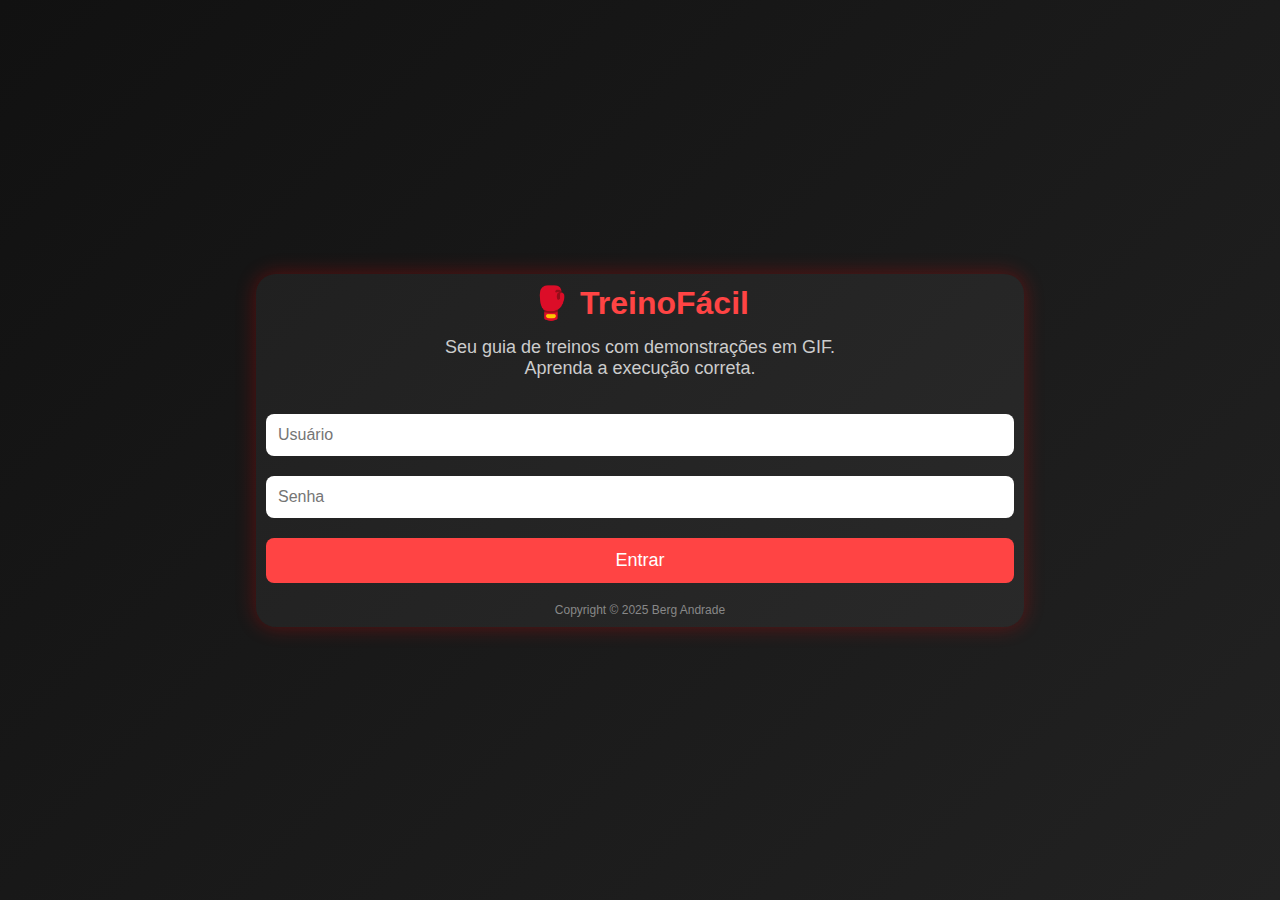
<file: index.html>
<!DOCTYPE html>
<html lang="pt-BR">
<head>
  <meta charset="UTF-8">
  <meta name="viewport" content="width=device-width, initial-scale=1.0">
  <title>Treino Fácil</title>
  <link rel="stylesheet" href="style2.css">
  
</head>
<body>

  <div class="container2" id="inicio">
    <h1>🥊 TreinoFácil</h1>
    <p>Seu guia de treinos com demonstrações em GIF.<br>
       Aprenda a execução correta.</p>

    <div class="login2" id="loginBox">
      <input type="text" placeholder="Usuário" id="usuario">
      <input type="password" placeholder="Senha" id="senha">
      <button class="btn2" onclick="fazerLogin()">Entrar</button>
    </div>

    <footer>Copyright &copy; 2025 Berg Andrade</footer>
  </div>

  <script src="script.js"></script>



</body>
</html>
</file>
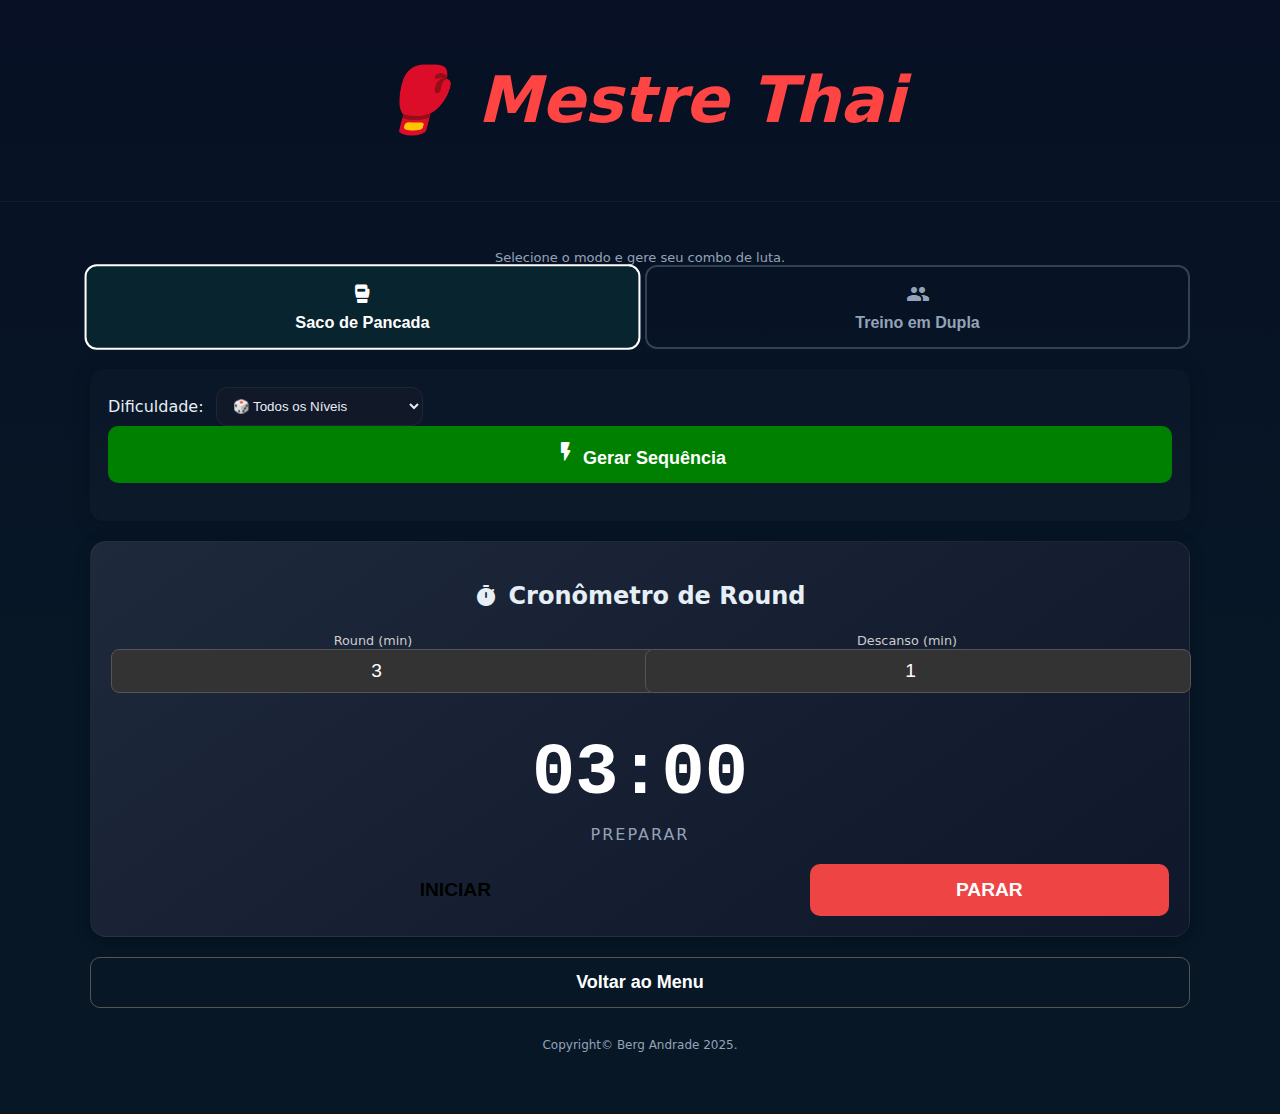
<file: muaythai.html>
<!DOCTYPE html>
<html lang="pt-BR">
<head>
    <meta charset="UTF-8">
    <meta name="viewport" content="width=device-width, initial-scale=1.0">
    <title>Mestre Muay Thai - TreinoFácil</title>
    <link rel="shortcut icon" href="img/logo_treinoFacil.png" type="image/png">
    <link href="https://fonts.googleapis.com/icon?family=Material+Icons+Round" rel="stylesheet">
    <link rel="stylesheet" href="style.css">

    <!-- PWA -->
    <link rel="manifest" href="manifest.json">
    <meta name="theme-color" content="#10b981">

    <style>
        /* Estilos Exclusivos desta Página */
        .thai-card {
            background: linear-gradient(145deg, #1e293b, #0f172a);
            border: 1px solid rgba(255,255,255,0.05);
            border-radius: 16px;
            padding: 20px;
            margin-bottom: 20px;
            box-shadow: 0 4px 15px rgba(0,0,0,0.3);
        }

        .mode-selector {
            display: flex; gap: 10px; margin-bottom: 20px; justify-content: center;
        }
        
        .mode-btn {
            flex: 1; padding: 15px; border-radius: 12px; border: 2px solid #334155;
            background: transparent; color: #94a3b8; cursor: pointer; transition: 0.3s;
            display: flex; flex-direction: column; align-items: center; gap: 8px;
        }
        
        .mode-btn.active {
            border-color: var(--primary); background: rgba(16, 185, 129, 0.1);
            color: #fff; transform: scale(1.02);
        }

        .combo-display {
            display: none; text-align: center; animation: slideUp 0.4s ease;
        }

        .combo-title {
            font-size: 1.8rem; color: var(--gold); margin: 10px 0; text-transform: uppercase; letter-spacing: 1px;
        }

        .step-list {
            text-align: left; margin-top: 20px; background: rgba(0,0,0,0.2);
            padding: 15px; border-radius: 10px; border-left: 4px solid var(--primary);
        }

        .step-item {
            margin-bottom: 12px; display: flex; gap: 10px; align-items: flex-start;
        }

        .step-number {
            background: var(--primary); color: #000; font-weight: bold;
            width: 24px; height: 24px; border-radius: 50%; display: flex;
            align-items: center; justify-content: center; font-size: 0.8rem; flex-shrink: 0;
        }

        .tag {
            display: inline-block; padding: 4px 10px; border-radius: 20px;
            font-size: 0.7rem; text-transform: uppercase; font-weight: bold;
            margin-bottom: 10px;
        }
        .tag-saco { background: #ef4444; color: #fff; }
        .tag-dupla { background: #3b82f6; color: #fff; }

        @keyframes slideUp { from {opacity:0; transform:translateY(20px);} to {opacity:1; transform:translateY(0);} }
    </style>
</head>
<body>

<header> 
    <h1>🥊 Mestre Thai</h1>
</header>
  
<main class="container">
    
    <div class="info1">Selecione o modo e gere seu combo de luta.</div>

    <!-- Seletor de Modo -->
    <div class="mode-selector">
        <button class="mode-btn active" onclick="setMode('saco', this)">
            <span class="material-icons-round">sports_mma</span>
            Saco de Pancada
        </button>
        <button class="mode-btn" onclick="setMode('dupla', this)">
            <span class="material-icons-round">people</span>
            Treino em Dupla
        </button>
    </div>

    <div class="card">
        <div class="controls">
            <label>Dificuldade:</label>
            <select id="difficulty">
                <option value="todos">🎲 Todos os Níveis</option>
                <option value="iniciante">🟢 Iniciante (Básico)</option>
                <option value="intermediario">🟡 Intermediário (Combos)</option>
                <option value="avancado">🔴 Avançado (Técnico)</option>
            </select>
        </div>

        <button class="btn1" id="btnGerar" onclick="gerarCombo()">
            <span class="material-icons-round">flash_on</span> Gerar Sequência
        </button>
    </div>

    <!-- Timer de Intervalo (Round Timer) -->
<div class="thai-card" style="text-align: center; margin-top: 20px;">
    <h2 style="color: var(--primary); display: flex; align-items: center; justify-content: center; gap: 10px;">
        <span class="material-icons-round">timer</span> Cronômetro de Round
    </h2>

    <!-- Inputs de Configuração -->
    <div style="display: flex; gap: 10px; justify-content: center; margin: 20px 0;">
        <div style="flex: 1;">
            <label style="font-size: 0.8rem; color: #ccc;">Round (min)</label>
            <input type="number" id="roundTime" value="3" style="width: 100%; text-align: center; font-size: 1.2rem; background: #333; border: 1px solid #555; border-radius: 8px; padding: 10px; color: #fff;">
        </div>
        <div style="flex: 1;">
            <label style="font-size: 0.8rem; color: #ccc;">Descanso (min)</label>
            <input type="number" id="restTime" value="1" style="width: 100%; text-align: center; font-size: 1.2rem; background: #333; border: 1px solid #555; border-radius: 8px; padding: 10px; color: #fff;">
        </div>
    </div>

    <!-- Mostrador Gigante -->
    <div id="timerDisplay" style="font-size: 4.5rem; font-weight: bold; color: #fff; font-family: monospace; margin: 10px 0; transition: color 0.3s;">
        03:00
    </div>
    <div id="statusLabel" style="color: var(--muted); font-size: 1rem; margin-bottom: 20px; text-transform: uppercase; letter-spacing: 2px;">PREPARAR</div>

            <!-- Botões do Timer -->
    <div style="display: flex; gap: 10px; margin-top: 20px;">
        <button id="btnStartTimer" onclick="toggleFightTimer()" style="flex: 2; padding: 15px; font-size: 1.2rem; font-weight: bold; background: var(--primary); color: #000; border: none; border-radius: 10px; cursor: pointer;">
            INICIAR
        </button>
        
        <button onclick="resetFightTimer()" style="flex: 1; padding: 15px; font-size: 1.2rem; font-weight: bold; background: #ef4444; color: #fff; border: none; border-radius: 10px; cursor: pointer;">
            PARAR
        </button>
    </div>

    </div>

<!-- Som do Gongo (Reutilizando o mesmo arquivo) -->
<audio id="fightGong" src="audio/gong-sound2.mp3" preload="auto"></audio>


    <!-- Área de Resultado -->
    <div id="resultado" class="thai-card combo-display">
        <span id="tagTipo" class="tag"></span>
        <h2 id="nomeCombo" class="combo-title"></h2>
        
        <div id="visualizacao" style="font-size: 1.2rem; margin: 15px 0; color: #fff;">
            <!-- Ex: Jab + Direto + Chute -->
        </div>

        <div class="step-list" id="passoApasso">
            <!-- Passos inseridos via JS -->
        </div>

        <div style="margin-top: 20px; color: var(--muted); font-size: 0.9rem;">
            💡 <span id="dicaMestre"></span>
        </div>
    </div>

    <button class="btn2" onclick="window.location.href='treino.html'" style="background: transparent; border: 1px solid #555;">
        Voltar ao Menu
    </button>

    <footer>Copyright&copy; Berg Andrade 2025.</footer>

</main>

<script>
    // =========================================
    // 🧠 CÉREBRO TÉCNICO (Dicionário de Movimentos)
    // =========================================
    // O sistema consulta aqui para explicar qualquer golpe automaticamente
    const DICIONARIO_TECNICO = {
        "Jab": "Lance a mão da frente rápida e reta, protegendo o queixo com o ombro.",
        "Direto": "Gire o quadril e o pé de trás, lançando a mão de trás com força.",
        "Cruzado": "Cotovelo a 90 graus, gire o tronco e bata na lateral.",
        "Gancho": "Bata de baixo para cima, buscando o queixo ou fígado.",
        "Uppercut": "Flexione o joelho e exploda para cima com o soco.",
        "Chute Low Kick": "Dê um passo diagonal, gire o quadril e bata com a canela na coxa.",
        "Chute Médio (Costela)": "Gire todo o corpo, braço de bloqueio esticado, canela na costela.",
        "Chute Alto (High Kick)": "Exige flexibilidade. Mire no pescoço/cabeça girando o pé de apoio.",
        "Teep (Frontal)": "Levante o joelho e empurre com a sola do pé para afastar.",
        "Joelhada Frontal": "Segure (clinch) imaginário, projete o quadril para frente e bata com o joelho.",
        "Joelhada Voadora": "Salte trocando a base no ar e projete o joelho.",
        "Cotovelada Horizontal": "Corte o ar na horizontal, acertando com a ponta do cotovelo.",
        "Cotovelada Ascendente": "Passe o cotovelo entre a guarda do oponente, subindo.",
        "Cotovelada Giratória": "Gire o corpo de costas e acerte o cotovelo cego.",
        "Bloqueio (Check)": "Levante a perna com a canela virada para fora para defender o chute.",
        "Esquiva": "Mova o tronco ou a cabeça para sair da trajetória do golpe.",
        "Clinch": "Domine o pescoço do oponente com as duas mãos por dentro.",
        "Switch (Troca Base)": "Troque a posição dos pés rapidamente para chutar com a perna da frente."
    };

    // =========================================
    // 🥊 BANCO DE DADOS MASSIVO (As Sequências)
    // =========================================
    const DATABASE_COMBOS = [
        
        // ---------------------------------------------------------
        // 🟢 SACO DE PANCADA - INICIANTE (Foco: Base e Linha Reta)
        // ---------------------------------------------------------
        { t: 'saco', n: 'iniciante', nome: "O Clássico", seq: ["Jab", "Direto", "Chute Low Kick"] },
        { t: 'saco', n: 'iniciante', nome: "Abertura de Guarda", seq: ["Jab", "Jab", "Direto"] },
        { t: 'saco', n: 'iniciante', nome: "Empurra e Chuta", seq: ["Teep (Frontal)", "Chute Médio (Costela)"] },
        { t: 'saco', n: 'iniciante', nome: "Boxe Básico", seq: ["Jab", "Cruzado", "Chute Low Kick"] },
        { t: 'saco', n: 'iniciante', nome: "Joelho Simples", seq: ["Jab", "Direto", "Joelhada Frontal"] },
        { t: 'saco', n: 'iniciante', nome: "Blitz de Soco", seq: ["Jab", "Direto", "Cruzado", "Direto"] },
        { t: 'saco', n: 'iniciante', nome: "Chute Duplo", seq: ["Chute Médio (Costela)", "Chute Médio (Costela)"] },
        { t: 'saco', n: 'iniciante', nome: "Contra-Ataque Base", seq: ["Bloqueio (Check)", "Chute Médio (Costela)"] },
        { t: 'saco', n: 'iniciante', nome: "Distância", seq: ["Teep (Frontal)", "Direto", "Teep (Frontal)"] },
        { t: 'saco', n: 'iniciante', nome: "Cruzado Final", seq: ["Direto", "Cruzado", "Chute Low Kick"] },
        { t: 'saco', n: 'iniciante', nome: "Uppercut Setup", seq: ["Jab", "Uppercut", "Cruzado"] },
        { t: 'saco', n: 'iniciante', nome: "Corpo e Cabeça", seq: ["Jab", "Gancho", "Chute Low Kick"] },
        { t: 'saco', n: 'iniciante', nome: "Simples e Eficaz", seq: ["Direto", "Chute Médio (Costela)"] },
        { t: 'saco', n: 'iniciante', nome: "Avanço", seq: ["Jab", "Passo a frente", "Joelhada Frontal"] },
        { t: 'saco', n: 'iniciante', nome: "Saída Lateral", seq: ["Jab", "Esquiva", "Chute Low Kick"] },

        // ---------------------------------------------------------
        // 🟡 SACO DE PANCADA - INTERMEDIÁRIO (Foco: Cotovelos e Cruzados)
        // ---------------------------------------------------------
        { t: 'saco', n: 'intermediario', nome: "Combo Holandês", seq: ["Gancho", "Cruzado", "Chute Low Kick"] },
        { t: 'saco', n: 'intermediario', nome: "Navalha", seq: ["Direto", "Cotovelada Horizontal", "Joelhada Frontal"] },
        { t: 'saco', n: 'intermediario', nome: "Troca Base", seq: ["Jab", "Switch (Troca Base)", "Chute Médio (Costela)"] },
        { t: 'saco', n: 'intermediario', nome: "Falso Teep", seq: ["Teep (Frontal)", "Direto", "Cotovelada Ascendente"] },
        { t: 'saco', n: 'intermediario', nome: "Quebra Costela", seq: ["Cruzado", "Chute Médio (Costela)", "Chute Médio (Costela)"] },
        { t: 'saco', n: 'intermediario', nome: "Upper Mortal", seq: ["Jab", "Uppercut", "Cotovelada Horizontal"] },
        { t: 'saco', n: 'intermediario', nome: "Clinch Fake", seq: ["Jab", "Mão esticada (fake)", "Cotovelada Cortante"] },
        { t: 'saco', n: 'intermediario', nome: "Recuo e Ataque", seq: ["Teep (Frontal)", "Passo atrás", "Chute Alto (High Kick)"] },
        { t: 'saco', n: 'intermediario', nome: "Linha de Cintura", seq: ["Jab", "Gancho no Fígado", "Chute Low Kick"] },
        { t: 'saco', n: 'intermediario', nome: "Cotovelo Duplo", seq: ["Cotovelada Horizontal", "Cotovelada de Volta", "Joelhada"] },
        
        // ---------------------------------------------------------
        // 🔴 SACO DE PANCADA - AVANÇADO (Foco: Giros e Fintas)
        // ---------------------------------------------------------
        { t: 'saco', n: 'avancado', nome: "O Tornado", seq: ["Jab", "Cotovelada Giratória", "Chute Alto (High Kick)"] },
        { t: 'saco', n: 'avancado', nome: "Superman", seq: ["Finta de Chute", "Superman Punch (Direto saltando)", "Chute Low Kick"] },
        { t: 'saco', n: 'avancado', nome: "Joelho Voador", seq: ["1-2 (Jab Direto)", "Segura Saco", "Joelhada Voadora"] },
        { t: 'saco', n: 'avancado', nome: "Matador de Guarda", seq: ["Teep (Frontal)", "Finta Teep", "Cotovelada Ascendente", "Joelhada"] },
        { t: 'saco', n: 'avancado', nome: "Saenchai Style", seq: ["Esquiva para trás", "Chute na perna de apoio (rasteira)", "Chute Alto"] },
        { t: 'saco', n: 'avancado', nome: "Cotovelo Reverso", seq: ["Direto", "Esquiva lateral", "Cotovelada Giratória"] },
        { t: 'saco', n: 'avancado', nome: "Combo 8 Armas", seq: ["Chute", "Soco", "Cotovelo", "Joelho"] },

        // ---------------------------------------------------------
        // 🔵 DUPLA / SPARRING (Foco: Ação e Reação)
        // ---------------------------------------------------------
        { t: 'dupla', n: 'iniciante', nome: "Bate e Bloqueia", seq: ["A: Chute Low Kick", "B: Bloqueio (Check)", "B: Responde Chute"] },
        { t: 'dupla', n: 'iniciante', nome: "1-2 e Esquiva", seq: ["A: Jab Direto", "B: Bloqueia e Esquiva", "B: Cruzado resposta"] },
        { t: 'dupla', n: 'iniciante', nome: "Ping Pong de Chute", seq: ["A: Chute Costela", "B: Bloqueia e Chuta", "A: Bloqueia e Chuta"] },
        { t: 'dupla', n: 'iniciante', nome: "Defesa de Teep", seq: ["A: Teep", "B: Desvia com a mão", "B: Entra com Direto"] },
        
        { t: 'dupla', n: 'intermediario', nome: "Clinch Básico", seq: ["Entrada em Clinch", "A: Joelhada Lateral", "B: Gira o parceiro"] },
        { t: 'dupla', n: 'intermediario', nome: "Pega Chute", seq: ["A: Chute Médio", "B: Segura a perna", "B: Rasteira ou Soco"] },
        { t: 'dupla', n: 'intermediario', nome: "Contra Cruzado", seq: ["A: Cruzado", "B: Bloqueio Alto", "B: Cotovelada ou Joelho"] },
        
        { t: 'dupla', n: 'avancado', nome: "Clinch Pro", seq: ["Clinch", "Desequilíbrio (Banda)", "Cotovelada na saída"] },
        { t: 'dupla', n: 'avancado', nome: "Sparring Técnico", seq: ["Luta simulada", "Apenas 20% de força", "Foco na técnica"] },
        { t: 'dupla', n: 'avancado', nome: "Varrida", seq: ["A: Chute Alto", "B: Esquiva abaixando", "B: Low Kick na base"] }
    ];

    // =========================================
    // ⚙️ LÓGICA DO PROGRAMA
    // =========================================
    let modoAtual = 'saco';

    function setMode(modo, btn) {
        modoAtual = modo;
        document.querySelectorAll('.mode-btn').forEach(b => b.classList.remove('active'));
        btn.classList.add('active');
    }

    function gerarCombo() {
        const dificuldade = document.getElementById('difficulty').value;
        const display = document.getElementById('resultado');
        const listaPassos = document.getElementById('passoApasso');
        
        // 1. Filtra o Banco de Dados
        let candidatos = DATABASE_COMBOS.filter(c => c.t === modoAtual);
        
        if (dificuldade !== 'todos') {
            candidatos = candidatos.filter(c => c.n === dificuldade);
        }

        if (candidatos.length === 0) {
            alert("Ops! Adicione mais combos neste nível.");
            return;
        }

        // 2. Sorteia (Random)
        const sorteado = candidatos[Math.floor(Math.random() * candidatos.length)];

        // 3. Renderiza Título e Tags
        document.getElementById('tagTipo').className = `tag tag-${sorteado.t}`;
        document.getElementById('tagTipo').innerText = sorteado.t === 'saco' ? 'Saco de Pancada' : 'Treino em Dupla';
        document.getElementById('nomeCombo').innerText = sorteado.nome;
        
        // 4. Renderiza Sequência Visual
        document.getElementById('visualizacao').innerHTML = sorteado.seq.join(" <span style='color:var(--primary)'>➜</span> ");

        // 5. GERAÇÃO AUTOMÁTICA DE PASSOS (O Segredo!)
        // O sistema lê o golpe e busca a explicação no dicionário técnico
        let htmlPassos = "";
        
        sorteado.seq.forEach((golpe, index) => {
            // Tenta achar a explicação exata ou uma genérica
            let explicacao = "Execute o movimento com técnica e velocidade.";
            
            // Busca inteligente no dicionário (Keywords)
            for (const chave in DICIONARIO_TECNICO) {
                if (golpe.includes(chave)) {
                    explicacao = DICIONARIO_TECNICO[chave];
                    break;
                }
            }

            htmlPassos += `
                <div class="step-item">
                    <div class="step-number">${index + 1}</div>
                    <div>
                        <strong>${golpe}:</strong><br>
                        <span style="font-size:0.9em; color:#ccc">${explicacao}</span>
                    </div>
                </div>
            `;
        });

        listaPassos.innerHTML = htmlPassos;
        
        // Dica Aleatória
        const dicas = [
            "Mantenha a guarda alta o tempo todo!",
            "Solte o ar ao bater (faça o som 'Shhh').",
            "Gire o quadril para ganhar potência.",
            "Não cruze as pernas ao caminhar.",
            "Fique leve na ponta dos pés."
        ];
        document.getElementById('dicaMestre').innerText = dicas[Math.floor(Math.random() * dicas.length)];

        // Animação
        display.style.display = 'none';
        setTimeout(() => {
            display.style.display = 'block';
            display.scrollIntoView({ behavior: 'smooth' });
        }, 100);
    }

        // =========================================
    // ⏱️ LÓGICA DO ROUND TIMER (LUTA/DESCANSO)

    let fightInterval = null;
    let fightSeconds = 0;
    let isRunning = false;  
    let currentMode = 'round'; // 'round' ou 'rest'

    const display = document.getElementById('timerDisplay');
    const statusLbl = document.getElementById('statusLabel');
    const btnTimer = document.getElementById('btnStartTimer');
    const gong = document.getElementById('fightGong');

    function toggleFightTimer() {
        if (isRunning) {
            // Pausar
            clearInterval(fightInterval);
            isRunning = false;
            btnTimer.innerText = "CONTINUAR";
            btnTimer.style.background = "#fbbf24"; // Amarelo
        } else {
            // Iniciar / Continuar
            if (fightSeconds <= 0) {
                setupRound(); // Começa do zero se estiver zerado
            }
            startTick();
            btnTimer.innerText = "PAUSAR";
            btnTimer.style.background = "#38bdf8"; // Azul
        }
    }

    function resetFightTimer() {
        // Para tudo e zera
        clearInterval(fightInterval);
        isRunning = false;
        fightSeconds = 0;
        currentMode = 'round';

        // Reseta visual
        const rMin = parseInt(document.getElementById('roundTime').value) || 3;
        display.innerText = `${rMin.toString().padStart(2,'0')}:00`;
        
        statusLbl.innerText = "PREPARAR";
        statusLbl.style.color = "var(--muted)";
        display.style.color = "#fff";
        
        btnTimer.innerText = "INICIAR";
        btnTimer.style.background = "var(--primary)"; // Verde
    }

    function setupRound() {
        const rMin = parseInt(document.getElementById('roundTime').value) || 3;
        fightSeconds = rMin * 60;
        currentMode = 'round';
        updateVisuals('LUTAR!', '#10b981', '#fff'); // Verde
        try { gong.play(); } catch(e){}
    }

    function setupRest() {
        const rMin = parseInt(document.getElementById('restTime').value) || 1;
        fightSeconds = rMin * 60;
        currentMode = 'rest';
        updateVisuals('DESCANSO', '#38bdf8', '#38bdf8'); // Azul
        try { gong.play(); } catch(e){}
    }

    function startTick() {
        isRunning = true;
        fightInterval = setInterval(() => {
            fightSeconds--;
            updateDisplayFormatted();

            if (fightSeconds < 0) {
                clearInterval(fightInterval);
                if (currentMode === 'round') {
                    setupRest();
                    startTick();
                } else {
                    setupRound();
                    startTick();
                }
            }
        }, 1000);
    }

    function updateDisplayFormatted() {
        // Evita mostrar números negativos na transição
        let sTotal = Math.max(0, fightSeconds);
        let m = Math.floor(sTotal / 60);
        let s = sTotal % 60;
        display.innerText = `${m.toString().padStart(2,'0')}:${s.toString().padStart(2,'0')}`;
    }

    function updateVisuals(text, colorLabel, colorTime) {
        statusLbl.innerText = text;
        statusLbl.style.color = colorLabel;
        display.style.color = colorTime;
    }


        function setupRound() {
            const rMin = parseInt(document.getElementById('roundTime').value) || 3;
            fightSeconds = rMin * 60;
            currentMode = 'round';
            updateVisuals('LUTAR!', '#10b981', '#fff'); // Verde
            gong.play();
        }

        function setupRest() {
            const rMin = parseInt(document.getElementById('restTime').value) || 1;
            fightSeconds = rMin * 60;
            currentMode = 'rest';
            updateVisuals('DESCANSO', '#38bdf8', '#38bdf8'); // Azul
            gong.play();
        }

    function startTick() {
        isRunning = true;
        isFighting = true;
        
        fightInterval = setInterval(() => {
            fightSeconds--;
            updateDisplayFormatted();

            if (fightSeconds <= 0) {
                clearInterval(fightInterval);
                if (currentMode === 'round') {
                    setupRest(); // Acabou round, vai pra descanso
                    startTick();
                } else {
                    setupRound(); // Acabou descanso, volta pro round
                    startTick();
                }
            }
        }, 1000);
    }

    function updateDisplayFormatted() {
        let m = Math.floor(fightSeconds / 60);
        let s = fightSeconds % 60;
        display.innerText = `${m.toString().padStart(2,'0')}:${s.toString().padStart(2,'0')}`;
    }

    function updateVisuals(text, colorLabel, colorTime) {
        statusLbl.innerText = text;
        statusLbl.style.color = colorLabel;
        display.style.color = colorTime;
    }


</script>


</body>
</html>
</file>
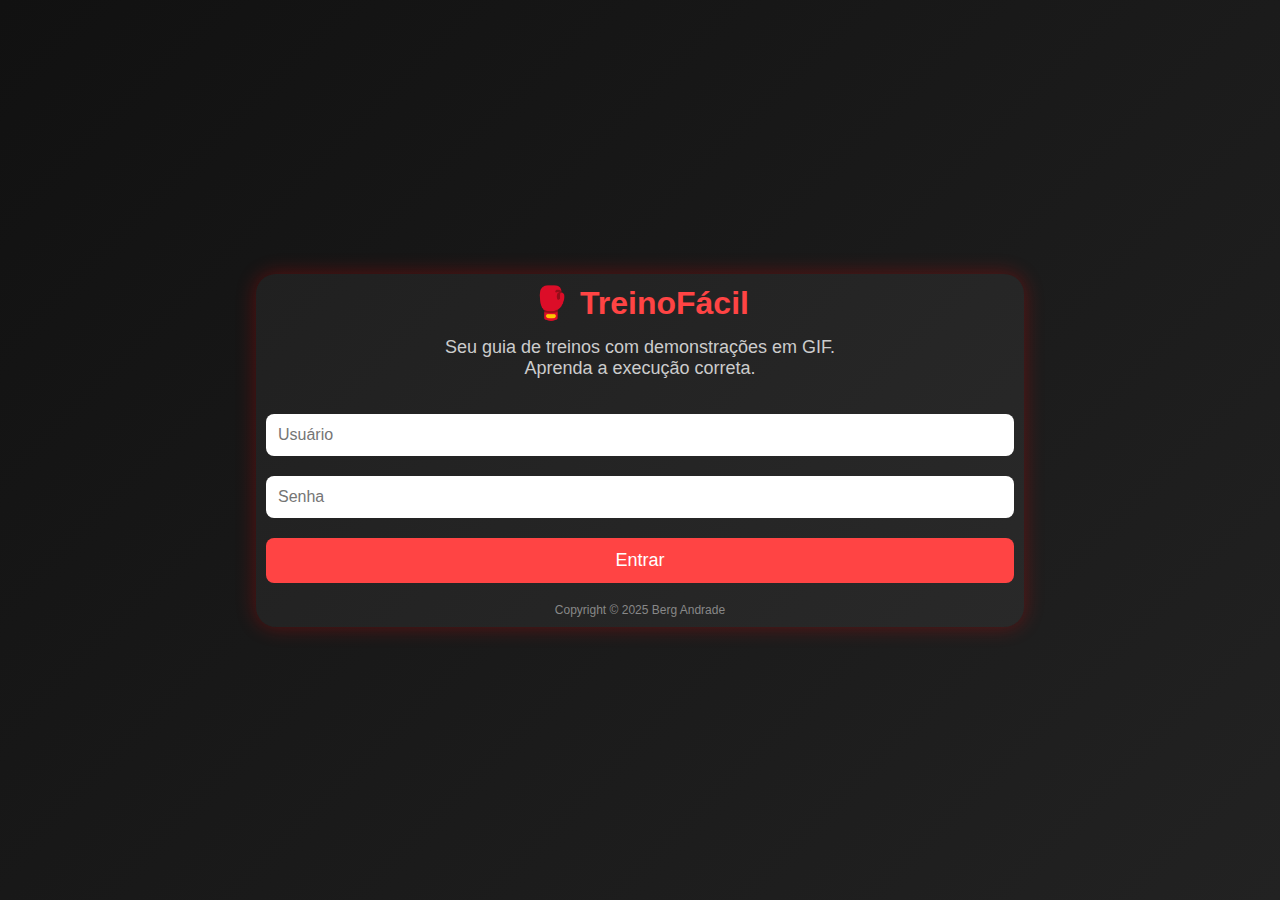
<file: treino.html>
<!DOCTYPE html>
<html lang="pt-BR">
<head>
    <meta charset="UTF-8">
    <meta name="viewport" content="width=device-width, initial-scale=1.0">
    <title>Treino Fácil - Timer Pro</title>
    <link rel="shortcut icon" href="logo.png" type="image/png">
    <link href="https://fonts.googleapis.com/icon?family=Material+Icons+Round" rel="stylesheet">
    <link rel="stylesheet" href="style.css"> <!-- Seu CSS original -->

    <!-- PWA -->
    <link rel="manifest" href="manifest.json">
    <meta name="theme-color" content="#10b981">
    
    
    <!-- CSS EXTRA PARA O TIMER NOVO -->
    <style>
        /* Timer Card */
        .timer-card {
            background: linear-gradient(145deg, #1e293b, #0f172a);
            border: 1px solid rgba(255,255,255,0.05);
            border-radius: 16px;
            padding: 20px;
            margin-top: 20px;
            box-shadow: 0 4px 6px rgba(0,0,0,0.3);
        }
        .timer-header { display: flex; align-items: center; gap: 10px; margin-bottom: 20px; color: #10b981; }
        
        /* Chips */
        .timer-chips { display: flex; gap: 8px; justify-content: center; margin-bottom: 25px; flex-wrap: wrap; }
        .chip {
            background: rgba(255,255,255,0.05); border: 1px solid rgba(255,255,255,0.1);
            color: #fff; padding: 8px 16px; border-radius: 20px; cursor: pointer; transition: 0.2s;
        }
        .chip:hover, .chip.active { background: #10b981; color: #000; border-color: #10b981; transform: translateY(-2px); font-weight: bold; }

        /* Círculo Neon */
        .timer-wrapper { display: flex; justify-content: center; margin-bottom: 20px; }
        .timer-circle { position: relative; width: 200px; height: 200px; }
        .timer-circle svg { transform: rotate(-90deg); width: 100%; height: 100%; }
        .timer-circle .bg { fill: none; stroke: rgba(255,255,255,0.05); stroke-width: 8; }
        .timer-circle .progress {
            fill: none; stroke: #10b981; stroke-width: 8; stroke-linecap: round;
            transition: stroke-dashoffset 1s linear; filter: drop-shadow(0 0 8px #10b981);
        }
        .time-display {
            position: absolute; top: 50%; left: 50%; transform: translate(-50%, -50%);
            font-size: 3rem; font-weight: 700; color: #fff;
        }

        /* Controles */
        .timer-controls { display: flex; gap: 10px; justify-content: center; }
        .input-wrapper input { 
            background: #334155; border: none; padding: 12px; color: #fff; border-radius: 8px; width: 100px; text-align: center;
        }
        .btn-timer {
            background: #10b981; color: #000; border: none; padding: 12px 24px; border-radius: 8px;
            font-weight: bold; cursor: pointer; display: flex; align-items: center; gap: 5px;
        }
    </style>

    <script>
        if ('serviceWorker' in navigator) {
            window.addEventListener('load', () => {
                navigator.serviceWorker.register('sw.js').catch(err => console.log('Erro SW:', err));
            });
        }
    </script>
    <button id="installApp" style="display: none; background: #10b981; color: #000; border: none; padding: 10px 20px; border-radius: 8px; font-weight: bold; margin: 20px auto; cursor: pointer;">
    📲 Instalar App
</button>

<script>
    let deferredPrompt;
    const installBtn = document.getElementById('installApp');

    window.addEventListener('beforeinstallprompt', (e) => {
        // Previne o Chrome de mostrar a barra automática chata
        e.preventDefault();
        // Guarda o evento para usar depois
        deferredPrompt = e;
        // Mostra nosso botão lindo
        installBtn.style.display = 'block';
    });

    installBtn.addEventListener('click', async () => {
        if (deferredPrompt) {
            // Mostra o prompt nativo
            deferredPrompt.prompt();
            // Espera o usuário aceitar ou não
            const { outcome } = await deferredPrompt.userChoice;
            console.log(`Resultado: ${outcome}`);
            // Limpa a variável
            deferredPrompt = null;
            // Esconde o botão
            installBtn.style.display = 'none';
        }
    });
</script>

</head>
<body>

<header> 
    <h1>🥊TreinoFácil</h1>
</header>
  
<main class="container">
    <div class="info1">Escolha um grupo e nível e clique em <strong>Gerar treino</strong>.</div>

    <div class="card">
        <div class="controls">
            <label>Grupo muscular: <select id="groupSelect"></select></label>
            <label>
                Nível:
                <select id="levelSelect">
                    <option value="iniciante">Iniciante</option>
                    <option value="moderado">Moderado</option>
                    <option value="avancado">Avançado</option>
                </select>
            </label>
        </div>

        <button class="btn1" id="genBtn" style="margin-top: 30px;">Gerar treino</button>
        <button class="btn1" id="randomBtn">Gerar aleatório</button>
        <button class="btn1" id="calculadora" style="background: #fbbf24; color: #000;">Calculadora Fitness</button>

        <!-- Timer Moderno -->
        <div class="card timer-card" style="background: #1e293b; padding: 20px; border-radius: 15px; text-align: center; margin-top: 20px;">
    
    <h2 style="color: #10b981; margin-bottom: 15px;">⏱ Descanso</h2>

    <!-- Botões Rápidos -->
    <div style="display: flex; gap: 10px; justify-content: center; margin-bottom: 20px;">
        <button onclick="iniciarRapido(30)" style="padding: 8px 15px; border-radius: 20px; border: 1px solid #555; background: #333; color: white; cursor: pointer;">30s</button>
        <button onclick="iniciarRapido(45)" style="padding: 8px 15px; border-radius: 20px; border: 1px solid #555; background: #333; color: white; cursor: pointer;">45s</button>
        <button onclick="iniciarRapido(60)" style="padding: 8px 15px; border-radius: 20px; border: 1px solid #555; background: #333; color: white; cursor: pointer;">60s</button>
    </div>

    <!-- Mostrador Grande -->
    <div id="mostrador" style="font-size: 4rem; font-weight: bold; color: white; margin: 20px 0;">
        00:00
    </div>

    <!-- Barra de Progresso -->
    <div style="width: 100%; height: 10px; background: #333; border-radius: 5px; overflow: hidden; margin-bottom: 20px;">
        <div id="barra" style="width: 100%; height: 100%; background: #10b981; transition: width 1s linear;"></div>
    </div>

    <!-- Botões de Controle -->
    <div>
        <input type="number" id="tempoManual" placeholder="Seg" style="padding: 10px; width: 60px; border-radius: 5px; border: none; text-align: center;">
        <button id="btnAcao" onclick="alternarTimer()" style="padding: 10px 20px; background: #10b981; color: black; font-weight: bold; border: none; border-radius: 5px; cursor: pointer;">
            INICIAR
        </button>
        <button onclick="pararTimer()" style="padding: 10px 20px; background: #ef4444; color: white; font-weight: bold; border: none; border-radius: 5px; cursor: pointer;">
            PARAR
        </button>
    </div>

</div>

    </div>

    <div id="result" class="card" style="margin-top:14px; display:none;">
        <div class="info"></div>
        <div id="preview" class="preview"></div>
    </div>

</main>

<footer>Copyright&copy; Berg Andrade 2025.</footer>

<script src="script.js"></script>

<script>
    let tempoTotal = 0;
    let tempoRestante = 0;
    let intervalo = null;
    let rodando = false;

    const display = document.getElementById("mostrador");
    const barra = document.getElementById("barra");
    const btn = document.getElementById("btnAcao");
    const input = document.getElementById("tempoManual");
    // Tenta carregar o som, mas não trava se falhar
    const som = new Audio('audio/gong-sound2.mp3'); 

    function iniciarRapido(segundos) {
        tempoTotal = segundos;
        tempoRestante = segundos;
        input.value = segundos;
        comecarContagem();
    }

    function alternarTimer() {
        if (rodando) {
            pausar();
        } else {
            // Se não tem tempo definido, pega do input
            if (tempoRestante === 0) {
                let valor = parseInt(input.value);
                if (!valor || valor <= 0) return alert("Digite um tempo!");
                tempoTotal = valor;
                tempoRestante = valor;
            }
            comecarContagem();
        }
    }

    function comecarContagem() {
        clearInterval(intervalo);
        rodando = true;
        
        // Atualiza visual do botão
        btn.innerText = "PAUSAR";
        btn.style.background = "#fbbf24"; // Amarelo
        
        atualizarTela();

        intervalo = setInterval(() => {
            tempoRestante--;
            atualizarTela();

            if (tempoRestante <= 0) {
                finalizar();
            }
        }, 1000);
    }

    function pausar() {
        clearInterval(intervalo);
        rodando = false;
        btn.innerText = "CONTINUAR";
        btn.style.background = "#38bdf8"; // Azul
    }

    function pararTimer() {
        clearInterval(intervalo);
        rodando = false;
        tempoRestante = 0;
        tempoTotal = 0;
        
        display.innerText = "00:00";
        barra.style.width = "100%";
        
        btn.innerText = "INICIAR";
        btn.style.background = "#10b981"; // Verde
        input.value = "";
    }

    function finalizar() {
        clearInterval(intervalo);
        rodando = false;
        display.innerText = "FIM!";
        try { som.play(); } catch(e) { console.log("Sem som"); }
        
        setTimeout(() => {
            pararTimer();
        }, 2000);
    }

    function atualizarTela() {
        let min = Math.floor(tempoRestante / 60);
        let seg = tempoRestante % 60;
        display.innerText = `${min < 10 ? '0'+min : min}:${seg < 10 ? '0'+seg : seg}`;
        
        // Atualiza barra
        let porcentagem = (tempoRestante / tempoTotal) * 100;
        barra.style.width = porcentagem + "%";
    }
</script>

</body>
</html>
</file>
<file: style2.css>
* { 
  margin: 0; 
  padding: 0; 
  box-sizing: border-box; 
  font-family: Arial, sans-serif; 
}

body {
    background: linear-gradient(135deg, #111, #222);
    color: white;
    min-height: 100vh;
    
    display: flex;
    justify-content: center;
    align-items: center;
    padding: 10px;
 
}

.container2 {
  width: 100%;
  height: auto;
  max-width: 768px;
  background: rgba(255, 255, 255, 0.05);
  padding: 10px; 
  border-radius: 20px;
  text-align: center;
  box-shadow: 0 0 20px rgba(255,0,0,0.3);
}

h1 { 
  font-size: clamp(22px, 5vw, 32px); 
  margin-bottom: 15px; 
  color: #ff4444; 
}
p { 
  
  font-size: clamp(14px, 3.5vw, 18px); 
  margin-bottom: 25px; 
  color: #ccc; 
}

.btn2 {
  display: inline-block;
  padding: 12px 20px;
  border: none;
  border-radius: 8px;
  font-size: clamp(14px, 4vw, 18px);
  cursor: pointer;
  background: #ff4444;
  color: white;
  transition: 0.3s;
  width: 100%;
}
.btn2:hover { background: #ff2222; }

.login2 {
  
  margin-top: 20px;
  text-align: left;
}

.login2 input {
  width: 100%;
  padding: 12px;
  margin: 10px 0;
  border: none;
  border-radius: 8px;
  font-size: 16px;
}

.login2 button {
    width: 100%; 
    margin-top: 10px; 
}


footer { 
    margin-top: 20px; 
    font-size: 12px; 
    color: #888; 
    text-align: center; 
}
</file>
<file: style.css>
:root {
    --bg: #0f1724;
    --card: #111827;
    --accent: #06b6d4;
    --accent-hover: #0bc5ea;
    --muted: #94a3b8;
    --red: #ff4444;
    --red-hover: #ff2222;
    color-scheme: dark;
}

body {
    font-family: 'Inter', system-ui, 'Segoe UI', Roboto, Arial, sans-serif;
    margin: 0;
    background: linear-gradient(180deg, #071024 0%, #071726 60%);
    color: #e6eef6;
    min-height: 100vh;
    transition: background 0.3s;
}

header {
    text-align: center;
    padding: 20px 0;
    border-bottom: 1px solid rgba(255, 255, 255, 0.05);
    color: var(--red);
    font-style: italic;
    font-size: clamp(20px, 4vw, 32px);
}

.container {
    max-width: 1100px;
    margin: 24px auto;
    padding: 16px;
}

.container2 {
    width: 100%;
    max-width: 768px;
    background: rgba(255, 255, 255, 0.05);
    padding: 20px;
    border-radius: 20px;
    text-align: center;
    box-shadow: 0 8px 25px rgba(255, 0, 0, 0.2);
    backdrop-filter: blur(5px);
    transition: all 0.3s ease;
}

.container2:hover {
    transform: translateY(-5px);
}

.login2 {
    margin-top: 20px;
    text-align: left;
}

.login2 input {
    width: 100%;
    padding: 12px;
    margin: 10px 0;
    border: none;
    border-radius: 10px;
    font-size: 16px;
    background: rgba(255, 255, 255, 0.08);
    color: #fff;
    outline: none;
    transition: 0.3s;
}

.login2 input:focus {
    background: rgba(255, 255, 255, 0.12);
    box-shadow: 0 0 10px var(--accent);
}
.btn1 {
    margin-bottom: 20px;
    padding: 14px 20px;
    border: none;
    border-radius: 10px;
    font-size: clamp(14px, 4vw, 18px);
    cursor: pointer;
    background: green;
    color: #fff;
    transition: background 0.3s, transform 0.2s;
    width: 100%;
    
}

.btn1:hover {
    background: rgb(143, 204, 52);
    transform: scale(1.02);
}


.btn2 {
    margin-bottom: 20px;
    padding: 14px 20px;
    border: none;
    border-radius: 10px;
    font-size: clamp(14px, 4vw, 18px);
    cursor: pointer;
    background: var(--red);
    color: #fff;
    transition: background 0.3s, transform 0.2s;
    width: 100%;
    
}

.btn2:hover {
    background: var(--red-hover);
    transform: scale(1.02);
}

.controls {
    display: flex;
    flex-wrap: wrap;
    gap: 12px;
    align-items: center;
}

select,
button {
    padding: 10px 12px;
    border-radius: 12px;
    border: 1px solid rgba(255, 255, 255, 0.06);
    background: var(--card);
    color: inherit;
    transition: all 0.3s;
}

button {
    cursor: pointer;
}

select:focus,
button:focus {
    outline: none;
    box-shadow: 0 0 8px var(--accent);
}

.card {
    background: linear-gradient(180deg, rgba(255, 255, 255, 0.01), rgba(255, 255, 255, 0.02));
    padding: 18px;
    border-radius: 14px;
    margin-top: 16px;
    
    box-shadow: 0 4px 20px rgba(0, 0, 0, 0.2);
    transition: transform 0.2s;
}

.card:hover {
    transform: translateY(-5px);
}
.card2 {
    background: linear-gradient(180deg, rgba(255, 255, 255, 0.01), rgba(255, 255, 255, 0.02));
    padding: 18px;
    border-radius: 14px;
    margin-top: 16px;
    
    box-shadow: 0 4px 20px rgba(0, 0, 0, 0.2);
    transition: transform 0.2s;
}

.card2:hover {
    transform: translateY(-5px);
}

.preview {
    display: grid;
    grid-template-columns: repeat(auto-fit, minmax(160px, 1fr));
    gap: 14px;
    margin-top: 12px;
}

.gifCard {
    display: inline-block;
    margin: 10px;
    text-align: center;
    background: var(--card);
    padding: 12px;
    border-radius: 14px;
    box-shadow: 0 4px 12px rgba(0, 0, 0, 0.4);
    transition: transform 0.2s, box-shadow 0.3s;
}

.gifCard:hover {
    transform: scale(1.05);
    box-shadow: 0 8px 20px rgba(0, 0, 0, 0.6);
}

.treino-img {
    width: 160px;
    height: 160px;
    border-radius: 12px;
    cursor: pointer;
    object-fit: cover;
}

.gifCard img {
    width: 100%;
    height: 140px;
    object-fit: cover;
    border-radius: 8px;
    background: #000;
    transition: transform 0.3s;
}

.gifCard img:hover {
    transform: scale(1.05);
}

.gifName {
    margin-top: 5px;
    font-weight: 600;
    color: #fff;
}

.gifReps {
    font-size: 0.9em;
    color: #ccc;
    margin-top: 3px;
}

.info, .info1 {
    text-align: center;
    font-size: 13px;
    color: var(--muted);
    margin-top: 8px;
}


footer {
    padding: 10px;
    text-align: center;
    color: var(--muted);
    font-size: 12px;
    padding-bottom: 20px;
}

/* ===== Modal ===== */
.modal {
    position: fixed;
    top: 0;
    left: 0;
    width: 100%;
    height: 100%;
    background: rgba(0, 0, 0, 0.85);
    display: flex;
    align-items: center;
    justify-content: center;
    z-index: 9999;
}

.modal-content {
    position: relative;
    display: flex;
    flex-direction: column;
    align-items: center;
}

.modal-img {
    width: 80%;
    max-width: 500px;
    border-radius: 15px;
    box-shadow: 0 0 25px rgba(255, 255, 255, 0.3);
}

.close-btn {
    margin-top: 15px;
    background: var(--red);
    color: white;
    border: none;
    padding: 10px 24px;
    border-radius: 10px;
    font-size: 16px;
    cursor: pointer;
    transition: 0.2s;
}

.close-btn:hover {
    background: #cc0000;
}

@media (max-width: 520px) {
    header h1 {
        font-size: 28px;
    }
    .gifCard img {
        height: 150px;
    }
}

.h1 {
    text-align: center;
    padding: 20px 0;
    border-bottom: 1px solid rgba(255, 255, 255, 0.05);
    color: var(--red);
    font-style: italic;
    font-size: 30px;
}
.timer-container {
    display: flex;
    flex-direction: column;
    align-items: center;
    background: rgba(0,0,0,0.6);
    padding: 10px;
    padding-bottom: 20px;
    border-radius: 20px;
    box-shadow: 0 0 20px rgba(255,255,255,0.2);
}

input[type="number"] {
    width: 100px;
    padding: 10px;
    border-radius: 10px;
    border: none;
    text-align: center;
    font-size: 1em;
    margin-bottom: 20px;
    outline: none;
}

button {
    padding: 12px 25px;
    font-size: 1em;
    border: none;
    border-radius: 15px;
    cursor: pointer;
    background: green;
    color: #1e1e2f;
    font-weight: bold;
    transition: all 0.3s ease;
}

button:hover {
    background: #ff0800;
    transform: scale(1.1);
}

.timer-circle {
    position: relative;
    width: 200px;
    height: 200px;
    margin-top: 20px;
}

.timer-circle svg {
    transform: rotate(-90deg);
}

.timer-circle circle {
    fill: none;
    stroke-width: 15;
    stroke-linecap: round;
}

.timer-circle .bg {
    stroke: rgba(255,255,255,0.1);
}

.timer-circle .progress {
    stroke: #f10909;
    stroke-dasharray: 565.48; /* 2πr com r=90 */
    stroke-dashoffset: 565.48;
    transition: stroke-dashoffset 1s linear;
}

.time-display {
    position: absolute;
    top: 50%;
    left: 50%;
    transform: translate(-50%, -50%);
    font-size: 2em;
    font-weight: bold;
    color: #fff;
    text-shadow: 0 0 10px #f9d423;
}
</file>
